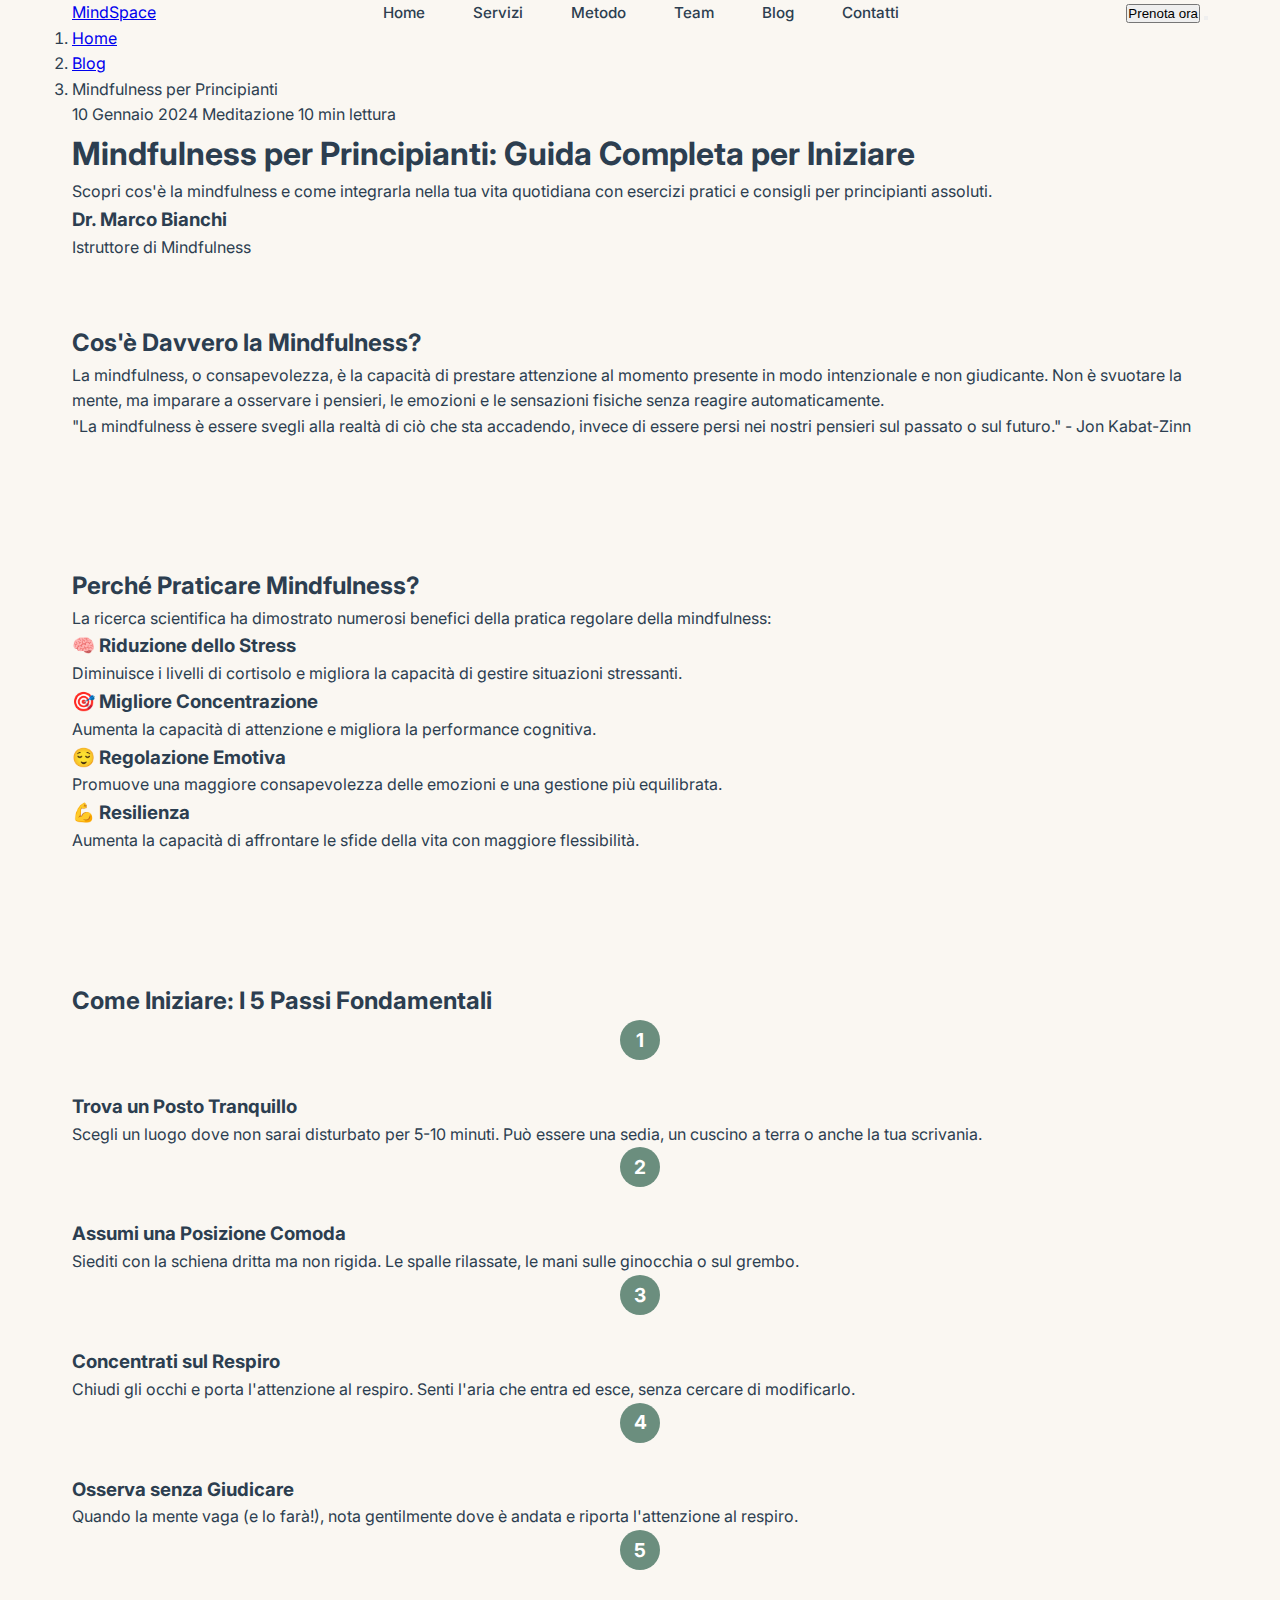
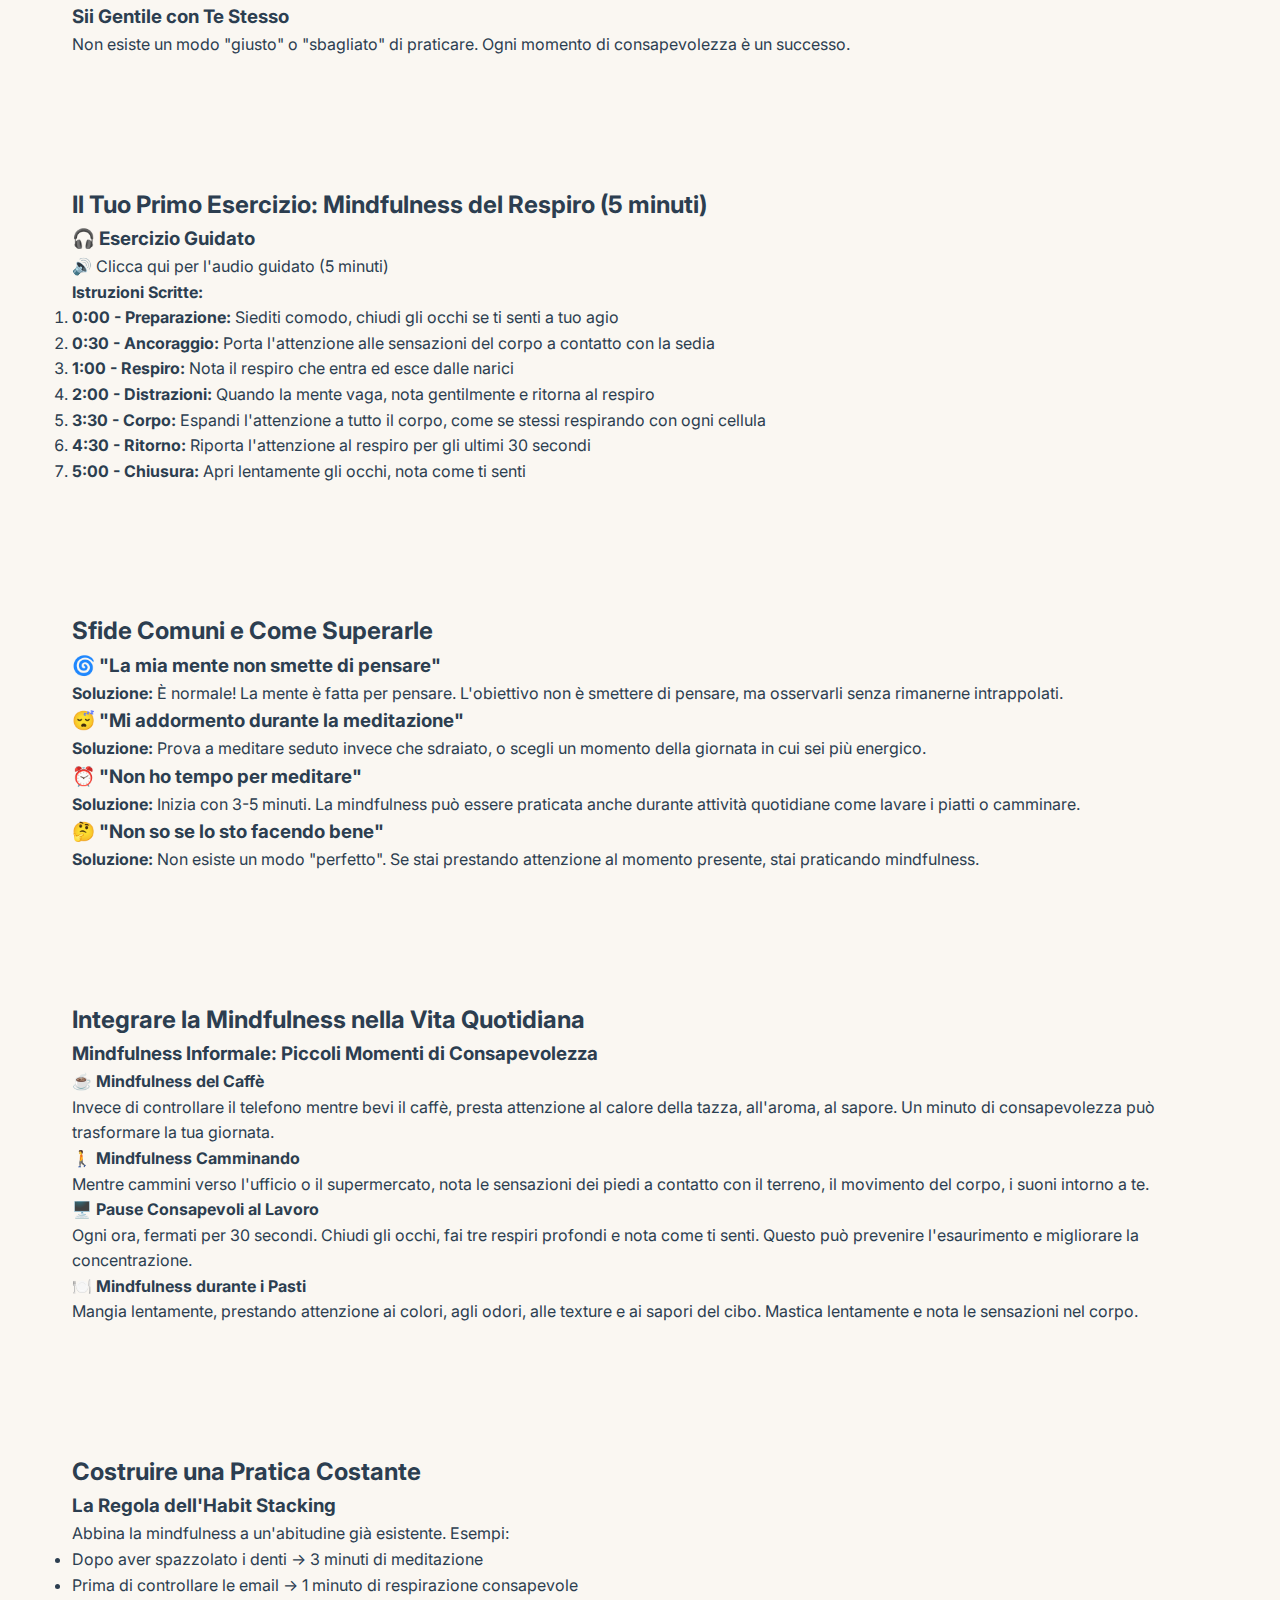
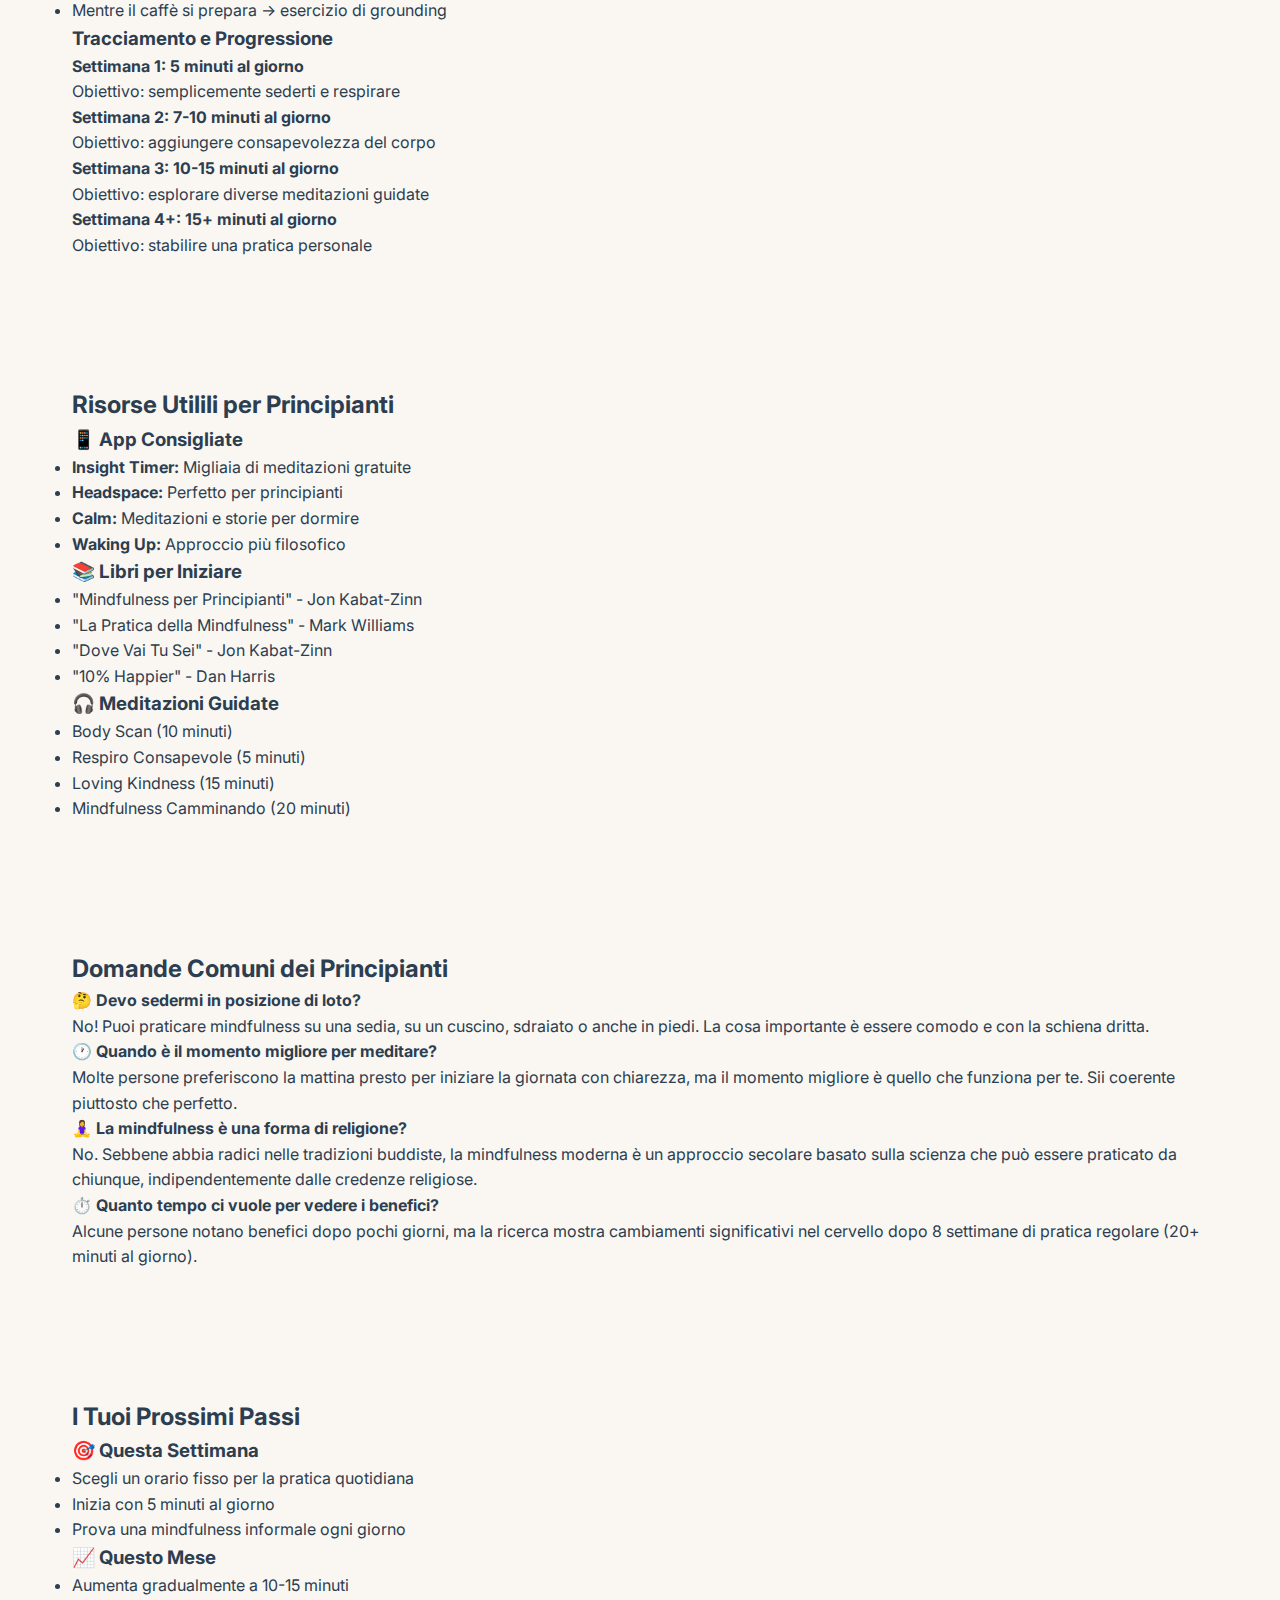
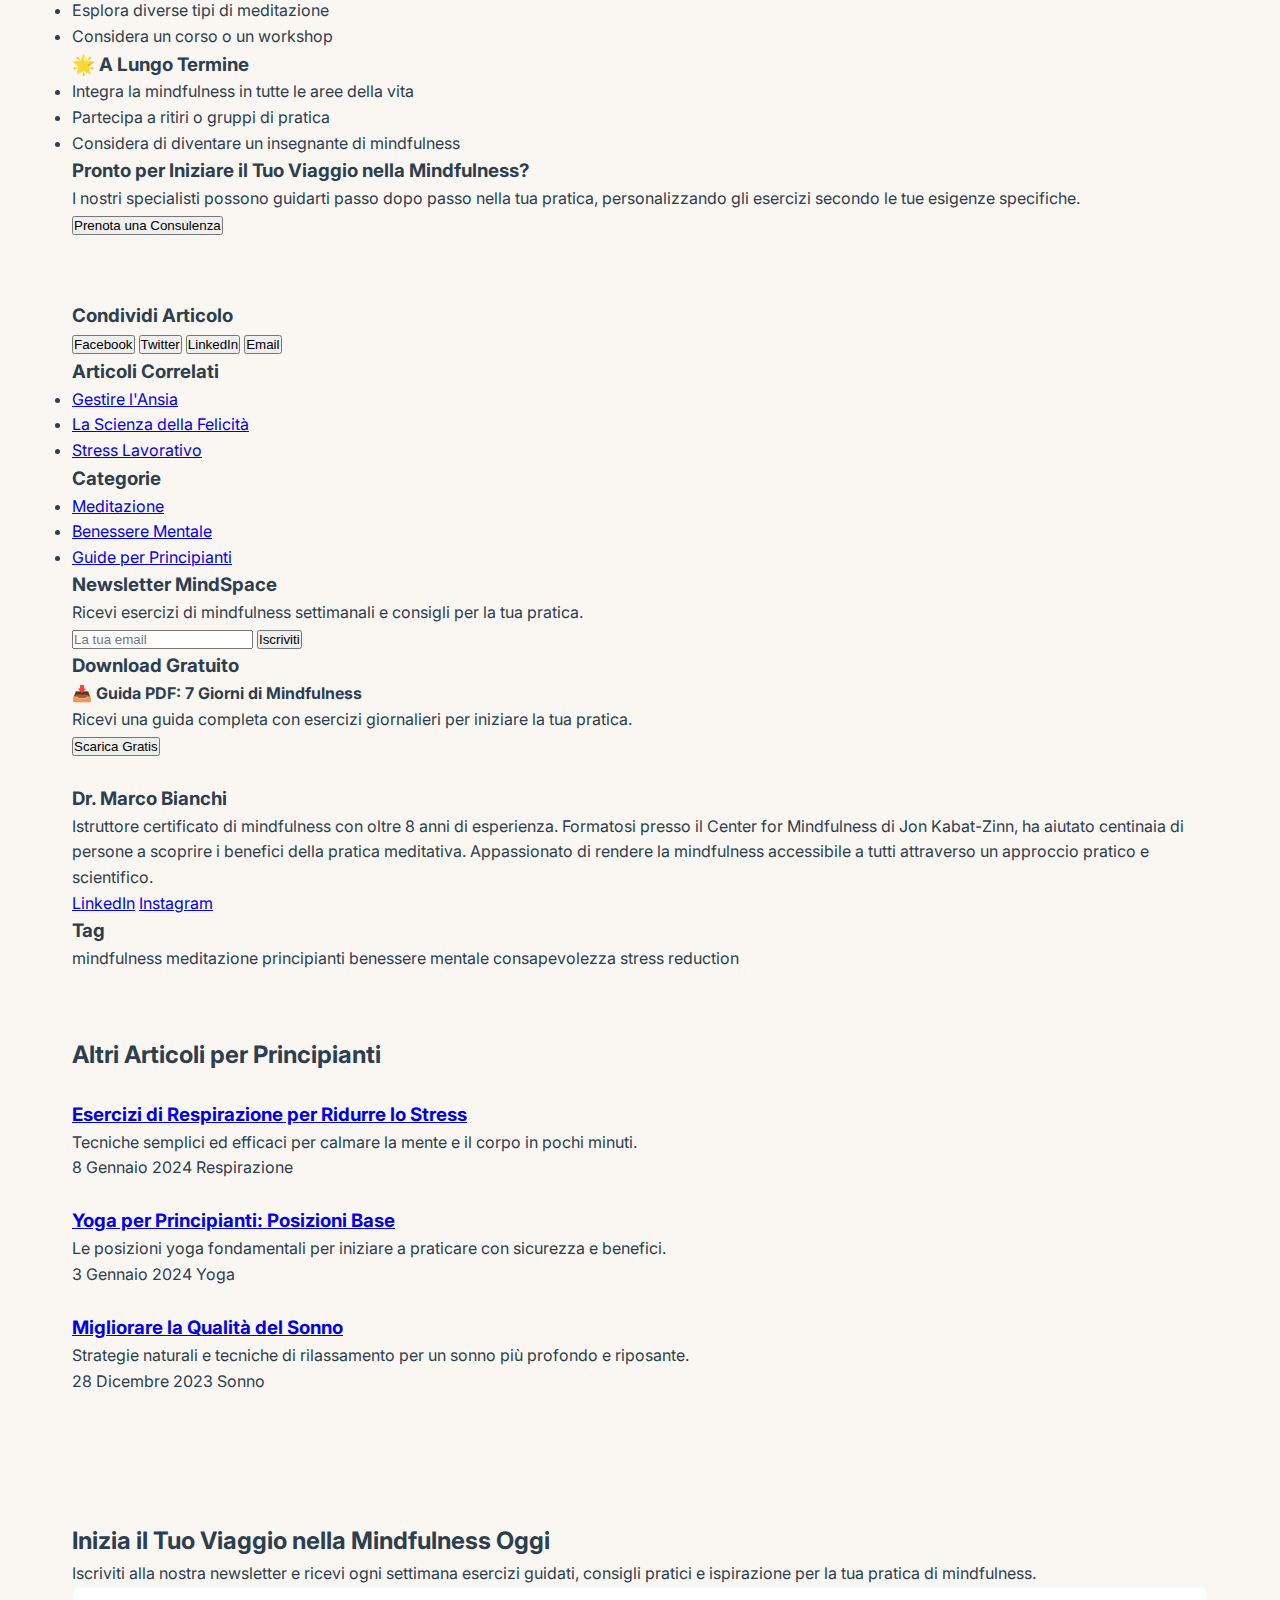
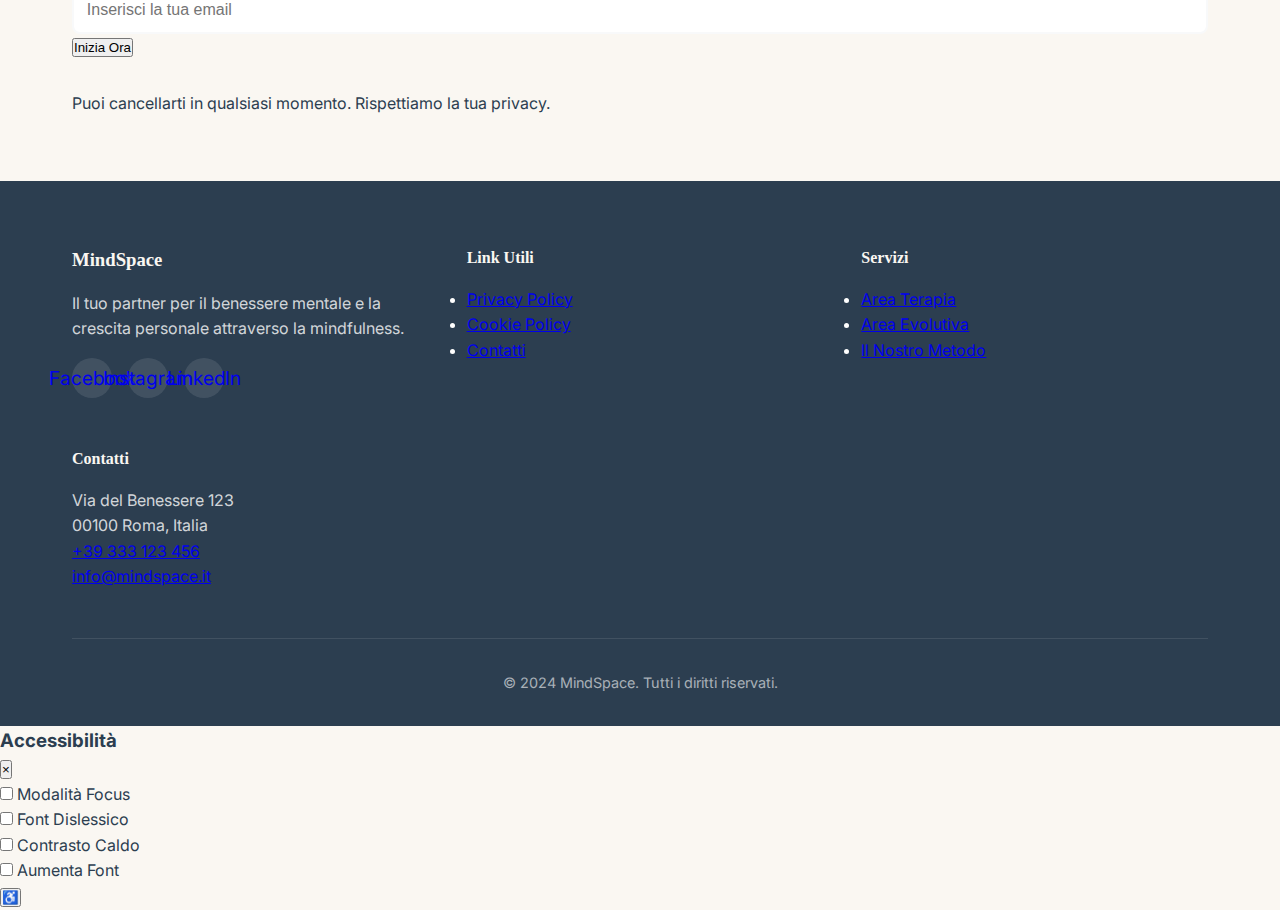
<file: articolo/mindfulness-principianti.html>
<!DOCTYPE html>
<html lang="it">
<head>
    <meta charset="UTF-8">
    <meta name="viewport" content="width=device-width, initial-scale=1.0">
    <title>Mindfulness per Principianti: Guida Completa per Iniziare | MindSpace</title>
    <meta name="description" content="Scopri cos'è la mindfulness e come praticarla nella vita quotidiana. Guida completa per principianti con esercizi pratici e consigli per iniziare.">
    <meta name="keywords" content="mindfulness, meditazione, principianti, benessere mentale, consapevolezza, stress reduction">
    <meta name="author" content="MindSpace">
    <meta name="robots" content="index, follow">
    
    <!-- Open Graph -->
    <meta property="og:title" content="Mindfulness per Principianti: Guida Completa">
    <meta property="og:description" content="Scopri cos'è la mindfulness e come praticarla nella vita quotidiana.">
    <meta property="og:type" content="article">
    <meta property="og:url" content="https://mindspace.it/articolo/mindfulness-principianti.html">
    <meta property="og:image" content="https://mindspace.it/images/mindfulness-principianti.jpg">
    <meta property="og:site_name" content="MindSpace">
    
    <!-- Twitter Card -->
    <meta name="twitter:card" content="summary_large_image">
    <meta name="twitter:title" content="Mindfulness per Principianti">
    <meta name="twitter:description" content="Guida completa per iniziare la pratica della mindfulness">
    <meta name="twitter:image" content="https://mindspace.it/images/mindfulness-principianti.jpg">
    
    <link rel="canonical" href="https://mindspace.it/articolo/mindfulness-principianti.html">
    <link rel="stylesheet" href="../css/style.css">
    <link rel="preconnect" href="https://fonts.googleapis.com">
    <link rel="preconnect" href="https://fonts.gstatic.com" crossorigin>
    <link href="https://fonts.googleapis.com/css2?family=Inter:wght@300;400;500;600;700&display=swap" rel="stylesheet">
</head>
<body>
    <!-- Header -->
    <header class="header" role="banner">
        <nav class="nav" role="navigation" aria-label="Navigazione principale">
            <div class="nav-container">
                <div class="nav-brand">
                    <a href="../index.html" class="brand-link" aria-label="MindSpace - Torna alla home">
                        <span class="brand-text">MindSpace</span>
                    </a>
                </div>
                
                <ul class="nav-menu" role="menubar">
                    <li class="nav-item" role="none">
                        <a href="../index.html" class="nav-link" role="menuitem">Home</a>
                    </li>
                    <li class="nav-item" role="none">
                        <a href="../servizi.html" class="nav-link" role="menuitem">Servizi</a>
                    </li>
                    <li class="nav-item" role="none">
                        <a href="../metodo.html" class="nav-link" role="menuitem">Metodo</a>
                    </li>
                    <li class="nav-item" role="none">
                        <a href="../team.html" class="nav-link" role="menuitem">Team</a>
                    </li>
                    <li class="nav-item" role="none">
                        <a href="../blog.html" class="nav-link" role="menuitem">Blog</a>
                    </li>
                    <li class="nav-item" role="none">
                        <a href="../contatti.html" class="nav-link" role="menuitem">Contatti</a>
                    </li>
                </ul>
                
                <div class="nav-actions">
                    <button class="btn btn-secondary" onclick="openBooking()" aria-label="Prenota una consulenza">
                        Prenota ora
                    </button>
                    <button class="mobile-menu-toggle" aria-label="Apri menu mobile" aria-expanded="false">
                        <span></span>
                        <span></span>
                        <span></span>
                    </button>
                </div>
            </div>
        </nav>
    </header>

    <!-- Main Content -->
    <main class="main" role="main">
        <!-- Breadcrumb -->
        <nav class="breadcrumb" aria-label="Breadcrumb">
            <div class="container">
                <ol class="breadcrumb-list">
                    <li><a href="../index.html">Home</a></li>
                    <li><a href="../blog.html">Blog</a></li>
                    <li aria-current="page">Mindfulness per Principianti</li>
                </ol>
            </div>
        </nav>

        <!-- Article Header -->
        <article class="article">
            <header class="article-header">
                <div class="container">
                    <div class="article-meta">
                        <time datetime="2024-01-10" class="article-date">10 Gennaio 2024</time>
                        <span class="article-category">Meditazione</span>
                        <span class="article-read-time">10 min lettura</span>
                    </div>
                    <h1 class="article-title">Mindfulness per Principianti: Guida Completa per Iniziare</h1>
                    <p class="article-subtitle">Scopri cos'è la mindfulness e come integrarla nella tua vita quotidiana con esercizi pratici e consigli per principianti assoluti.</p>
                    <div class="article-author">
                        <div class="author-info">
                            <h3 class="author-name">Dr. Marco Bianchi</h3>
                            <p class="author-title">Istruttore di Mindfulness</p>
                        </div>
                    </div>
                </div>
            </header>

            <!-- Article Content -->
            <div class="article-content">
                <div class="container">
                    <div class="article-body">
                        <!-- Introduction -->
                        <section class="article-section">
                            <h2>Cos'è Davvero la Mindfulness?</h2>
                            <p>La mindfulness, o consapevolezza, è la capacità di prestare attenzione al momento presente in modo intenzionale e non giudicante. Non è svuotare la mente, ma imparare a osservare i pensieri, le emozioni e le sensazioni fisiche senza reagire automaticamente.</p>
                            
                            <blockquote class="article-quote">
                                "La mindfulness è essere svegli alla realtà di ciò che sta accadendo, invece di essere persi nei nostri pensieri sul passato o sul futuro." - Jon Kabat-Zinn
                            </blockquote>
                        </section>

                        <!-- Benefits -->
                        <section class="article-section">
                            <h2>Perché Praticare Mindfulness?</h2>
                            <p>La ricerca scientifica ha dimostrato numerosi benefici della pratica regolare della mindfulness:</p>
                            
                            <div class="benefits-grid">
                                <div class="benefit-card">
                                    <h3>🧠 Riduzione dello Stress</h3>
                                    <p>Diminuisce i livelli di cortisolo e migliora la capacità di gestire situazioni stressanti.</p>
                                </div>
                                <div class="benefit-card">
                                    <h3>🎯 Migliore Concentrazione</h3>
                                    <p>Aumenta la capacità di attenzione e migliora la performance cognitiva.</p>
                                </div>
                                <div class="benefit-card">
                                    <h3>😌 Regolazione Emotiva</h3>
                                    <p>Promuove una maggiore consapevolezza delle emozioni e una gestione più equilibrata.</p>
                                </div>
                                <div class="benefit-card">
                                    <h3>💪 Resilienza</h3>
                                    <p>Aumenta la capacità di affrontare le sfide della vita con maggiore flessibilità.</p>
                                </div>
                            </div>
                        </section>

                        <!-- Getting Started -->
                        <section class="article-section">
                            <h2>Come Iniziare: I 5 Passi Fondamentali</h2>
                            
                            <div class="steps-container">
                                <div class="step-card">
                                    <div class="step-number">1</div>
                                    <h3>Trova un Posto Tranquillo</h3>
                                    <p>Scegli un luogo dove non sarai disturbato per 5-10 minuti. Può essere una sedia, un cuscino a terra o anche la tua scrivania.</p>
                                </div>
                                
                                <div class="step-card">
                                    <div class="step-number">2</div>
                                    <h3>Assumi una Posizione Comoda</h3>
                                    <p>Siediti con la schiena dritta ma non rigida. Le spalle rilassate, le mani sulle ginocchia o sul grembo.</p>
                                </div>
                                
                                <div class="step-card">
                                    <div class="step-number">3</div>
                                    <h3>Concentrati sul Respiro</h3>
                                    <p>Chiudi gli occhi e porta l'attenzione al respiro. Senti l'aria che entra ed esce, senza cercare di modificarlo.</p>
                                </div>
                                
                                <div class="step-card">
                                    <div class="step-number">4</div>
                                    <h3>Osserva senza Giudicare</h3>
                                    <p>Quando la mente vaga (e lo farà!), nota gentilmente dove è andata e riporta l'attenzione al respiro.</p>
                                </div>
                                
                                <div class="step-card">
                                    <div class="step-number">5</div>
                                    <h3>Sii Gentile con Te Stesso</h3>
                                    <p>Non esiste un modo "giusto" o "sbagliato" di praticare. Ogni momento di consapevolezza è un successo.</p>
                                </div>
                            </div>
                        </section>

                        <!-- First Exercise -->
                        <section class="article-section">
                            <h2>Il Tuo Primo Esercizio: Mindfulness del Respiro (5 minuti)</h2>
                            
                            <div class="exercise-box">
                                <h3>🎧 Esercizio Guidato</h3>
                                <div class="audio-placeholder">
                                    <p>🔊 Clicca qui per l'audio guidato (5 minuti)</p>
                                </div>
                                
                                <h4>Istruzioni Scritte:</h4>
                                <ol>
                                    <li><strong>0:00 - Preparazione:</strong> Siediti comodo, chiudi gli occhi se ti senti a tuo agio</li>
                                    <li><strong>0:30 - Ancoraggio:</strong> Porta l'attenzione alle sensazioni del corpo a contatto con la sedia</li>
                                    <li><strong>1:00 - Respiro:</strong> Nota il respiro che entra ed esce dalle narici</li>
                                    <li><strong>2:00 - Distrazioni:</strong> Quando la mente vaga, nota gentilmente e ritorna al respiro</li>
                                    <li><strong>3:30 - Corpo:</strong> Espandi l'attenzione a tutto il corpo, come se stessi respirando con ogni cellula</li>
                                    <li><strong>4:30 - Ritorno:</strong> Riporta l'attenzione al respiro per gli ultimi 30 secondi</li>
                                    <li><strong>5:00 - Chiusura:</strong> Apri lentamente gli occhi, nota come ti senti</li>
                                </ol>
                            </div>
                        </section>

                        <!-- Common Challenges -->
                        <section class="article-section">
                            <h2>Sfide Comuni e Come Superarle</h2>
                            
                            <div class="challenges-grid">
                                <div class="challenge-card">
                                    <h3>🌀 "La mia mente non smette di pensare"</h3>
                                    <p><strong>Soluzione:</strong> È normale! La mente è fatta per pensare. L'obiettivo non è smettere di pensare, ma osservarli senza rimanerne intrappolati.</p>
                                </div>
                                
                                <div class="challenge-card">
                                    <h3>😴 "Mi addormento durante la meditazione"</h3>
                                    <p><strong>Soluzione:</strong> Prova a meditare seduto invece che sdraiato, o scegli un momento della giornata in cui sei più energico.</p>
                                </div>
                                
                                <div class="challenge-card">
                                    <h3>⏰ "Non ho tempo per meditare"</h3>
                                    <p><strong>Soluzione:</strong> Inizia con 3-5 minuti. La mindfulness può essere praticata anche durante attività quotidiane come lavare i piatti o camminare.</p>
                                </div>
                                
                                <div class="challenge-card">
                                    <h3>🤔 "Non so se lo sto facendo bene"</h3>
                                    <p><strong>Soluzione:</strong> Non esiste un modo "perfetto". Se stai prestando attenzione al momento presente, stai praticando mindfulness.</p>
                                </div>
                            </div>
                        </section>

                        <!-- Daily Practices -->
                        <section class="article-section">
                            <h2>Integrare la Mindfulness nella Vita Quotidiana</h2>
                            
                            <h3>Mindfulness Informale: Piccoli Momenti di Consapevolezza</h3>
                            
                            <div class="daily-practices">
                                <div class="practice-item">
                                    <h4>☕ Mindfulness del Caffè</h4>
                                    <p>Invece di controllare il telefono mentre bevi il caffè, presta attenzione al calore della tazza, all'aroma, al sapore. Un minuto di consapevolezza può trasformare la tua giornata.</p>
                                </div>
                                
                                <div class="practice-item">
                                    <h4>🚶 Mindfulness Camminando</h4>
                                    <p>Mentre cammini verso l'ufficio o il supermercato, nota le sensazioni dei piedi a contatto con il terreno, il movimento del corpo, i suoni intorno a te.</p>
                                </div>
                                
                                <div class="practice-item">
                                    <h4>🖥️ Pause Consapevoli al Lavoro</h4>
                                    <p>Ogni ora, fermati per 30 secondi. Chiudi gli occhi, fai tre respiri profondi e nota come ti senti. Questo può prevenire l'esaurimento e migliorare la concentrazione.</p>
                                </div>
                                
                                <div class="practice-item">
                                    <h4>🍽️ Mindfulness durante i Pasti</h4>
                                    <p>Mangia lentamente, prestando attenzione ai colori, agli odori, alle texture e ai sapori del cibo. Mastica lentamente e nota le sensazioni nel corpo.</p>
                                </div>
                            </div>
                        </section>

                        <!-- Building Consistency -->
                        <section class="article-section">
                            <h2>Costruire una Pratica Costante</h2>
                            
                            <h3>La Regola dell'Habit Stacking</h3>
                            <p>Abbina la mindfulness a un'abitudine già esistente. Esempi:</p>
                            <ul>
                                <li>Dopo aver spazzolato i denti → 3 minuti di meditazione</li>
                                <li>Prima di controllare le email → 1 minuto di respirazione consapevole</li>
                                <li>Mentre il caffè si prepara → esercizio di grounding</li>
                            </ul>
                            
                            <h3>Tracciamento e Progressione</h3>
                            <div class="progress-tracker">
                                <h4>Settimana 1: 5 minuti al giorno</h4>
                                <p>Obiettivo: semplicemente sederti e respirare</p>
                                
                                <h4>Settimana 2: 7-10 minuti al giorno</h4>
                                <p>Obiettivo: aggiungere consapevolezza del corpo</p>
                                
                                <h4>Settimana 3: 10-15 minuti al giorno</h4>
                                <p>Obiettivo: esplorare diverse meditazioni guidate</p>
                                
                                <h4>Settimana 4+: 15+ minuti al giorno</h4>
                                <p>Obiettivo: stabilire una pratica personale</p>
                            </div>
                        </section>

                        <!-- Resources -->
                        <section class="article-section">
                            <h2>Risorse Utilili per Principianti</h2>
                            
                            <div class="resources-grid">
                                <div class="resource-card">
                                    <h3>📱 App Consigliate</h3>
                                    <ul>
                                        <li><strong>Insight Timer:</strong> Migliaia di meditazioni gratuite</li>
                                        <li><strong>Headspace:</strong> Perfetto per principianti</li>
                                        <li><strong>Calm:</strong> Meditazioni e storie per dormire</li>
                                        <li><strong>Waking Up:</strong> Approccio più filosofico</li>
                                    </ul>
                                </div>
                                
                                <div class="resource-card">
                                    <h3>📚 Libri per Iniziare</h3>
                                    <ul>
                                        <li>"Mindfulness per Principianti" - Jon Kabat-Zinn</li>
                                        <li>"La Pratica della Mindfulness" - Mark Williams</li>
                                        <li>"Dove Vai Tu Sei" - Jon Kabat-Zinn</li>
                                        <li>"10% Happier" - Dan Harris</li>
                                    </ul>
                                </div>
                                
                                <div class="resource-card">
                                    <h3>🎧 Meditazioni Guidate</h3>
                                    <ul>
                                        <li>Body Scan (10 minuti)</li>
                                        <li>Respiro Consapevole (5 minuti)</li>
                                        <li>Loving Kindness (15 minuti)</li>
                                        <li>Mindfulness Camminando (20 minuti)</li>
                                    </ul>
                                </div>
                            </div>
                        </section>

                        <!-- FAQ -->
                        <section class="article-section">
                            <h2>Domande Comuni dei Principianti</h2>
                            
                            <div class="faq-section">
                                <div class="faq-item">
                                    <h4>🤔 Devo sedermi in posizione di loto?</h4>
                                    <p>No! Puoi praticare mindfulness su una sedia, su un cuscino, sdraiato o anche in piedi. La cosa importante è essere comodo e con la schiena dritta.</p>
                                </div>
                                
                                <div class="faq-item">
                                    <h4>🕐 Quando è il momento migliore per meditare?</h4>
                                    <p>Molte persone preferiscono la mattina presto per iniziare la giornata con chiarezza, ma il momento migliore è quello che funziona per te. Sii coerente piuttosto che perfetto.</p>
                                </div>
                                
                                <div class="faq-item">
                                    <h4>🧘‍♀️ La mindfulness è una forma di religione?</h4>
                                    <p>No. Sebbene abbia radici nelle tradizioni buddiste, la mindfulness moderna è un approccio secolare basato sulla scienza che può essere praticato da chiunque, indipendentemente dalle credenze religiose.</p>
                                </div>
                                
                                <div class="faq-item">
                                    <h4>⏱️ Quanto tempo ci vuole per vedere i benefici?</h4>
                                    <p>Alcune persone notano benefici dopo pochi giorni, ma la ricerca mostra cambiamenti significativi nel cervello dopo 8 settimane di pratica regolare (20+ minuti al giorno).</p>
                                </div>
                            </div>
                        </section>

                        <!-- Next Steps -->
                        <section class="article-section">
                            <h2>I Tuoi Prossimi Passi</h2>
                            
                            <div class="next-steps">
                                <div class="step-action">
                                    <h3>🎯 Questa Settimana</h3>
                                    <ul>
                                        <li>Scegli un orario fisso per la pratica quotidiana</li>
                                        <li>Inizia con 5 minuti al giorno</li>
                                        <li>Prova una mindfulness informale ogni giorno</li>
                                    </ul>
                                </div>
                                
                                <div class="step-action">
                                    <h3>📈 Questo Mese</h3>
                                    <ul>
                                        <li>Aumenta gradualmente a 10-15 minuti</li>
                                        <li>Esplora diverse tipi di meditazione</li>
                                        <li>Considera un corso o un workshop</li>
                                    </ul>
                                </div>
                                
                                <div class="step-action">
                                    <h3>🌟 A Lungo Termine</h3>
                                    <ul>
                                        <li>Integra la mindfulness in tutte le aree della vita</li>
                                        <li>Partecipa a ritiri o gruppi di pratica</li>
                                        <li>Considera di diventare un insegnante di mindfulness</li>
                                    </ul>
                                </div>
                            </div>
                            
                            <div class="cta-box">
                                <h3>Pronto per Iniziare il Tuo Viaggio nella Mindfulness?</h3>
                                <p>I nostri specialisti possono guidarti passo dopo passo nella tua pratica, personalizzando gli esercizi secondo le tue esigenze specifiche.</p>
                                <button class="btn btn-primary" onclick="openBooking()">Prenota una Consulenza</button>
                            </div>
                        </section>
                    </div>

                    <!-- Sidebar -->
                    <aside class="article-sidebar">
                        <div class="sidebar-section">
                            <h3>Condividi Articolo</h3>
                            <div class="share-buttons">
                                <button class="share-btn" aria-label="Condividi su Facebook">Facebook</button>
                                <button class="share-btn" aria-label="Condividi su Twitter">Twitter</button>
                                <button class="share-btn" aria-label="Condividi su LinkedIn">LinkedIn</button>
                                <button class="share-btn" aria-label="Condividi via Email">Email</button>
                            </div>
                        </div>

                        <div class="sidebar-section">
                            <h3>Articoli Correlati</h3>
                            <ul class="related-articles">
                                <li><a href="gestire-ansia.html">Gestire l'Ansia</a></li>
                                <li><a href="scienza-felicita.html">La Scienza della Felicità</a></li>
                                <li><a href="#">Stress Lavorativo</a></li>
                            </ul>
                        </div>

                        <div class="sidebar-section">
                            <h3>Categorie</h3>
                            <ul class="categories">
                                <li><a href="../blog.html?category=meditazione">Meditazione</a></li>
                                <li><a href="../blog.html?category=benessere">Benessere Mentale</a></li>
                                <li><a href="../blog.html?category=principianti">Guide per Principianti</a></li>
                            </ul>
                        </div>

                        <div class="sidebar-section newsletter-box">
                            <h3>Newsletter MindSpace</h3>
                            <p>Ricevi esercizi di mindfulness settimanali e consigli per la tua pratica.</p>
                            <form class="newsletter-form">
                                <input type="email" placeholder="La tua email" required>
                                <button type="submit" class="btn btn-primary">Iscriviti</button>
                            </form>
                        </div>

                        <div class="sidebar-section">
                            <h3>Download Gratuito</h3>
                            <div class="download-box">
                                <h4>📥 Guida PDF: 7 Giorni di Mindfulness</h4>
                                <p>Ricevi una guida completa con esercizi giornalieri per iniziare la tua pratica.</p>
                                <button class="btn btn-secondary">Scarica Gratis</button>
                            </div>
                        </div>
                    </aside>
                </div>
            </div>

            <!-- Article Footer -->
            <footer class="article-footer">
                <div class="container">
                    <div class="author-bio">
                        <div class="author-avatar">
                            <img src="../images/authors/marco-bianchi.jpg" alt="Dr. Marco Bianchi" loading="lazy">
                        </div>
                        <div class="author-details">
                            <h3>Dr. Marco Bianchi</h3>
                            <p class="author-bio-text">Istruttore certificato di mindfulness con oltre 8 anni di esperienza. Formatosi presso il Center for Mindfulness di Jon Kabat-Zinn, ha aiutato centinaia di persone a scoprire i benefici della pratica meditativa. Appassionato di rendere la mindfulness accessibile a tutti attraverso un approccio pratico e scientifico.</p>
                            <div class="author-links">
                                <a href="#" aria-label="Profilo LinkedIn">LinkedIn</a>
                                <a href="#" aria-label="Profilo Instagram">Instagram</a>
                            </div>
                        </div>
                    </div>
                    
                    <div class="article-tags">
                        <h3>Tag</h3>
                        <div class="tags">
                            <span class="tag">mindfulness</span>
                            <span class="tag">meditazione</span>
                            <span class="tag">principianti</span>
                            <span class="tag">benessere mentale</span>
                            <span class="tag">consapevolezza</span>
                            <span class="tag">stress reduction</span>
                        </div>
                    </div>
                </div>
            </footer>
        </article>

        <!-- Related Articles -->
        <section class="related-articles-section">
            <div class="container">
                <h2>Altri Articoli per Principianti</h2>
                <div class="articles-grid">
                    <article class="article-card">
                        <div class="article-image">
                            <img src="../images/articles/respirazione.jpg" alt="Esercizi di respirazione" loading="lazy">
                        </div>
                        <div class="article-content">
                            <h3><a href="#">Esercizi di Respirazione per Ridurre lo Stress</a></h3>
                            <p>Tecniche semplici ed efficaci per calmare la mente e il corpo in pochi minuti.</p>
                            <div class="article-meta">
                                <span class="article-date">8 Gennaio 2024</span>
                                <span class="article-category">Respirazione</span>
                            </div>
                        </div>
                    </article>

                    <article class="article-card">
                        <div class="article-image">
                            <img src="../images/articles/yoga.jpg" alt="Yoga per principianti" loading="lazy">
                        </div>
                        <div class="article-content">
                            <h3><a href="#">Yoga per Principianti: Posizioni Base</a></h3>
                            <p>Le posizioni yoga fondamentali per iniziare a praticare con sicurezza e benefici.</p>
                            <div class="article-meta">
                                <span class="article-date">3 Gennaio 2024</span>
                                <span class="article-category">Yoga</span>
                            </div>
                        </div>
                    </article>

                    <article class="article-card">
                        <div class="article-image">
                            <img src="../images/articles/sonno.jpg" alt="Qualità del sonno" loading="lazy">
                        </div>
                        <div class="article-content">
                            <h3><a href="#">Migliorare la Qualità del Sonno</a></h3>
                            <p>Strategie naturali e tecniche di rilassamento per un sonno più profondo e riposante.</p>
                            <div class="article-meta">
                                <span class="article-date">28 Dicembre 2023</span>
                                <span class="article-category">Sonno</span>
                            </div>
                        </div>
                    </article>
                </div>
            </div>
        </section>

        <!-- Newsletter CTA -->
        <section class="newsletter-cta">
            <div class="container">
                <div class="newsletter-content">
                    <h2>Inizia il Tuo Viaggio nella Mindfulness Oggi</h2>
                    <p>Iscriviti alla nostra newsletter e ricevi ogni settimana esercizi guidati, consigli pratici e ispirazione per la tua pratica di mindfulness.</p>
                    <form class="newsletter-form-large">
                        <div class="form-group">
                            <input type="email" placeholder="Inserisci la tua email" required>
                            <button type="submit" class="btn btn-primary">Inizia Ora</button>
                        </div>
                        <p class="form-privacy">Puoi cancellarti in qualsiasi momento. Rispettiamo la tua privacy.</p>
                    </form>
                </div>
            </div>
        </section>
    </main>

    <!-- Footer -->
    <footer class="footer" role="contentinfo">
        <div class="container">
            <div class="footer-content">
                <div class="footer-section">
                    <h3>MindSpace</h3>
                    <p>Il tuo partner per il benessere mentale e la crescita personale attraverso la mindfulness.</p>
                    <div class="social-links">
                        <a href="#" aria-label="Facebook">Facebook</a>
                        <a href="#" aria-label="Instagram">Instagram</a>
                        <a href="#" aria-label="LinkedIn">LinkedIn</a>
                    </div>
                </div>
                
                <div class="footer-section">
                    <h4>Link Utili</h4>
                    <ul>
                        <li><a href="../privacy.html">Privacy Policy</a></li>
                        <li><a href="../cookies.html">Cookie Policy</a></li>
                        <li><a href="../contatti.html">Contatti</a></li>
                    </ul>
                </div>
                
                <div class="footer-section">
                    <h4>Servizi</h4>
                    <ul>
                        <li><a href="../servizi.html">Area Terapia</a></li>
                        <li><a href="../servizi.html">Area Evolutiva</a></li>
                        <li><a href="../metodo.html">Il Nostro Metodo</a></li>
                    </ul>
                </div>
                
                <div class="footer-section">
                    <h4>Contatti</h4>
                    <address>
                        Via del Benessere 123<br>
                        00100 Roma, Italia<br>
                        <a href="tel:+393333123456">+39 333 123 456</a><br>
                        <a href="mailto:info@mindspace.it">info@mindspace.it</a>
                    </address>
                </div>
            </div>
            
            <div class="footer-bottom">
                <p>&copy; 2024 MindSpace. Tutti i diritti riservati.</p>
            </div>
        </div>
    </footer>

    <!-- Accessibility Panel -->
    <div class="accessibility-panel" id="accessibilityPanel" role="dialog" aria-labelledby="accessibilityTitle">
        <div class="panel-header">
            <h3 id="accessibilityTitle">Accessibilità</h3>
            <button class="panel-close" aria-label="Chiudi pannello accessibilità">×</button>
        </div>
        <div class="panel-content">
            <div class="accessibility-option">
                <label for="focusMode">
                    <input type="checkbox" id="focusMode">
                    <span>Modalità Focus</span>
                </label>
            </div>
            <div class="accessibility-option">
                <label for="dyslexicFont">
                    <input type="checkbox" id="dyslexicFont">
                    <span>Font Dislessico</span>
                </label>
            </div>
            <div class="accessibility-option">
                <label for="warmContrast">
                    <input type="checkbox" id="warmContrast">
                    <span>Contrasto Caldo</span>
                </label>
            </div>
            <div class="accessibility-option">
                <label for="fontSize">
                    <input type="checkbox" id="fontSize">
                    <span>Aumenta Font</span>
                </label>
            </div>
        </div>
    </div>

    <!-- Accessibility Toggle -->
    <button class="accessibility-toggle" id="accessibilityToggle" aria-label="Apri pannello accessibilità">
        <span class="accessibility-icon">♿</span>
    </button>

    <!-- Booking Modal -->
    <div class="modal" id="bookingModal" role="dialog" aria-labelledby="bookingTitle">
        <div class="modal-overlay"></div>
        <div class="modal-content">
            <div class="modal-header">
                <h2 id="bookingTitle">Prenota una Consulenza</h2>
                <button class="modal-close" aria-label="Chiudi finestra">×</button>
            </div>
            <div class="modal-body">
                <form class="booking-form">
                    <div class="form-group">
                        <label for="bookingName">Nome e Cognome</label>
                        <input type="text" id="bookingName" required>
                    </div>
                    <div class="form-group">
                        <label for="bookingEmail">Email</label>
                        <input type="email" id="bookingEmail" required>
                    </div>
                    <div class="form-group">
                        <label for="bookingPhone">Telefono</label>
                        <input type="tel" id="bookingPhone" required>
                    </div>
                    <div class="form-group">
                        <label for="bookingService">Servizio</label>
                        <select id="bookingService" required>
                            <option value="">Seleziona un servizio</option>
                            <option value="terapia">Terapia Individuale</option>
                            <option value="coppia">Terapia di Coppia</option>
                            <option value="famiglia">Terapia Familiare</option>
                            <option value="evolutiva">Consulenza Evolutiva</option>
                        </select>
                    </div>
                    <div class="form-group">
                        <label for="bookingDate">Data Preferita</label>
                        <input type="date" id="bookingDate" required>
                    </div>
                    <div class="form-group">
                        <label for="bookingMessage">Messaggio (opzionale)</label>
                        <textarea id="bookingMessage" rows="4"></textarea>
                    </div>
                    <button type="submit" class="btn btn-primary">Invia Prenotazione</button>
                </form>
            </div>
        </div>
    </div>

    <!-- Quiz Modal -->
    <div class="modal" id="quizModal" role="dialog" aria-labelledby="quizTitle">
        <div class="modal-overlay"></div>
        <div class="modal-content">
            <div class="modal-header">
                <h2 id="quizTitle">Quiz del Benessere</h2>
                <button class="modal-close" aria-label="Chiudi finestra">×</button>
            </div>
            <div class="modal-body">
                <div class="quiz-intro">
                    <p>Scopri il tuo stato di benessere attuale e ricevi consigli personalizzati.</p>
                    <button class="btn btn-primary" onclick="startQuiz()">Inizia il Quiz</button>
                </div>
                <div class="quiz-questions" style="display: none;">
                    <!-- Quiz questions will be loaded dynamically -->
                </div>
                <div class="quiz-results" style="display: none;">
                    <!-- Quiz results will be displayed here -->
                </div>
            </div>
        </div>
    </div>

    <!-- Scripts -->
    <script src="../js/script.js"></script>
    <script src="../js/accessibility.js"></script>
    <script src="../js/booking.js"></script>
    <script src="../js/quiz.js"></script>
</body>
</html>
</file>
<file: css/style.css>
/* =================================================================
   MINDSPACE - Stylesheet Monarchie-Inspired
   Design: Pulito, spazi bianchi, accessibilità avanzata
   Palette: Bianco avorio, verde salvia, blu polvere, terracotta
   ================================================================= */

/* CSS Variables per tema personalizzabile */
:root {
  /* Colori principali - palette organica */
  --color-primary: #6B8E7E; /* Verde salvia */
  --color-secondary: #8B7D7B; /* Blu polvere/terracolla */
  --color-accent: #D2691E; /* Terracotta */
  --color-cream: #FAF7F2; /* Bianco avorio */
  --color-white: #FFFFFF;
  --color-dark: #2C3E50;
  --color-gray: #6C757D;
  --color-light-gray: #F8F9FA;
  
  /* Tipografia */
  --font-serif: 'Lora', serif;
  --font-sans: 'Inter', sans-serif;
  
  /* Spaziature */
  --spacing-xs: 0.5rem;
  --spacing-sm: 1rem;
  --spacing-md: 2rem;
  --spacing-lg: 3rem;
  --spacing-xl: 4rem;
  
  /* Ombre */
  --shadow-soft: 0 4px 20px rgba(0, 0, 0, 0.08);
  --shadow-medium: 0 8px 30px rgba(0, 0, 0, 0.12);
  --shadow-strong: 0 15px 40px rgba(0, 0, 0, 0.15);
  
  /* Bordi */
  --border-radius-sm: 8px;
  --border-radius-md: 12px;
  --border-radius-lg: 20px;
  
  /* Transizioni */
  --transition-fast: 0.2s ease;
  --transition-medium: 0.3s ease;
  --transition-slow: 0.5s ease;
}

/* Reset e base */
* {
  margin: 0;
  padding: 0;
  box-sizing: border-box;
}

html {
  scroll-behavior: smooth;
  font-size: 16px;
}

body {
  font-family: var(--font-sans);
  line-height: 1.6;
  color: var(--color-dark);
  background-color: var(--color-cream);
  overflow-x: hidden;
}

/* Skip link per accessibilità */
.skip-link {
  position: absolute;
  top: -40px;
  left: 0;
  background: var(--color-primary);
  color: white;
  padding: 8px;
  text-decoration: none;
  z-index: 10000;
  border-radius: var(--border-radius-sm);
}

.skip-link:focus {
  top: 10px;
  left: 10px;
}

/* Container */
.container {
  max-width: 1200px;
  margin: 0 auto;
  padding: 0 var(--spacing-md);
}

/* =================================================================
   HEADER - Sticky Transparent che diventa solido
   ================================================================= */
.header-transparent {
  position: fixed;
  top: 0;
  left: 0;
  width: 100%;
  background: transparent;
  backdrop-filter: blur(0px);
  transition: all var(--transition-medium);
  z-index: 1000;
  padding: var(--spacing-md) 0;
}

.header-transparent.scrolled {
  background: rgba(250, 247, 242, 0.95);
  backdrop-filter: blur(20px);
  box-shadow: var(--shadow-soft);
  padding: var(--spacing-sm) 0;
}

.nav-container {
  max-width: 1200px;
  margin: 0 auto;
  padding: 0 var(--spacing-md);
  display: flex;
  justify-content: space-between;
  align-items: center;
}

.nav-brand {
  display: flex;
  flex-direction: column;
}

.brand-title {
  font-family: var(--font-serif);
  font-size: 1.8rem;
  font-weight: 600;
  color: var(--color-primary);
  margin: 0;
}

.brand-tagline {
  font-size: 0.8rem;
  color: var(--color-gray);
  margin-top: -2px;
}

.nav-menu {
  display: flex;
  list-style: none;
  gap: var(--spacing-lg);
  align-items: center;
}

.nav-menu a {
  text-decoration: none;
  color: var(--color-dark);
  font-weight: 500;
  font-size: 0.95rem;
  transition: color var(--transition-fast);
  position: relative;
}

.nav-menu a::after {
  content: '';
  position: absolute;
  bottom: -5px;
  left: 0;
  width: 0;
  height: 2px;
  background: var(--color-accent);
  transition: width var(--transition-fast);
}

.nav-menu a:hover::after {
  width: 100%;
}

.nav-menu a:hover {
  color: var(--color-primary);
}

.nav-toggle {
  display: none;
  flex-direction: column;
  background: none;
  border: none;
  cursor: pointer;
  padding: 5px;
}

.hamburger-line {
  width: 25px;
  height: 2px;
  background: var(--color-dark);
  margin: 3px 0;
  transition: var(--transition-fast);
}

/* =================================================================
   HERO SECTION - Animazione concettuale
   ================================================================= */
.hero-section {
  min-height: 100vh;
  position: relative;
  display: flex;
  align-items: center;
  justify-content: center;
  overflow: hidden;
}

.hero-background {
  position: absolute;
  top: 0;
  left: 0;
  width: 100%;
  height: 100%;
  z-index: -2;
}

.hero-animation {
  position: absolute;
  top: 0;
  left: 0;
  width: 100%;
  height: 100%;
  background: linear-gradient(135deg, var(--color-primary) 0%, var(--color-secondary) 100%);
  opacity: 0.1;
}

.hero-animation::before {
  content: '';
  position: absolute;
  top: -50%;
  left: -50%;
  width: 200%;
  height: 200%;
  background: radial-gradient(circle, rgba(255,255,255,0.1) 1px, transparent 1px);
  background-size: 50px 50px;
  animation: float 20s ease-in-out infinite;
}

@keyframes float {
  0%, 100% { transform: translate(0, 0) rotate(0deg); }
  33% { transform: translate(30px, -30px) rotate(120deg); }
  66% { transform: translate(-20px, 20px) rotate(240deg); }
}

.hero-overlay {
  position: absolute;
  top: 0;
  left: 0;
  width: 100%;
  height: 100%;
  background: linear-gradient(180deg, rgba(250,247,242,0.8) 0%, rgba(250,247,242,0.95) 100%);
  z-index: -1;
}

.hero-content {
  text-align: center;
  max-width: 800px;
  padding: 0 var(--spacing-md);
}

.hero-title {
  font-family: var(--font-serif);
  font-size: 3.5rem;
  font-weight: 700;
  color: var(--color-dark);
  margin-bottom: var(--spacing-md);
  line-height: 1.2;
}

.hero-subtitle {
  font-size: 1.3rem;
  color: var(--color-gray);
  margin-bottom: var(--spacing-xl);
  font-weight: 400;
}

.hero-cta {
  display: flex;
  gap: var(--spacing-md);
  justify-content: center;
  flex-wrap: wrap;
}

.cta-primary {
  background: var(--color-primary);
  color: white;
  border: none;
  padding: 1rem 2.5rem;
  font-size: 1.1rem;
  font-weight: 600;
  border-radius: var(--border-radius-lg);
  cursor: pointer;
  transition: all var(--transition-medium);
  box-shadow: var(--shadow-soft);
}

.cta-primary:hover {
  background: #5A7A7A;
  transform: translateY(-2px);
  box-shadow: var(--shadow-medium);
}

.cta-secondary {
  background: transparent;
  color: var(--color-primary);
  border: 2px solid var(--color-primary);
  padding: 0.8rem 2.3rem;
  font-size: 1.1rem;
  font-weight: 600;
  border-radius: var(--border-radius-lg);
  cursor: pointer;
  transition: all var(--transition-medium);
}

.cta-secondary:hover {
  background: var(--color-primary);
  color: white;
  transform: translateY(-2px);
}

.quiz-prompt {
  margin-top: var(--spacing-xl);
  padding: var(--spacing-md);
  background: rgba(255, 255, 255, 0.8);
  border-radius: var(--border-radius-md);
  backdrop-filter: blur(10px);
}

.quiz-trigger {
  background: var(--color-accent);
  color: white;
  border: none;
  padding: 0.8rem 1.5rem;
  font-size: 1rem;
  font-weight: 600;
  border-radius: var(--border-radius-md);
  cursor: pointer;
  transition: all var(--transition-medium);
  display: flex;
  align-items: center;
  gap: var(--spacing-xs);
  margin: var(--spacing-sm) auto 0;
}

.quiz-trigger:hover {
  background: #B85F1A;
  transform: translateY(-2px);
}

.quiz-icon {
  font-size: 1.2rem;
}

/* =================================================================
   REVEAL ON SCROLL ANIMATIONS
   ================================================================= */
.reveal-element {
  opacity: 0;
  transform: translateY(30px);
  transition: all 0.8s ease;
}

.reveal-element.revealed {
  opacity: 1;
  transform: translateY(0);
}

.reveal-element.reveal-left {
  transform: translateX(-30px);
}

.reveal-element.reveal-left.revealed {
  transform: translateX(0);
}

.reveal-element.reveal-right {
  transform: translateX(30px);
}

.reveal-element.reveal-right.revealed {
  transform: translateX(0);
}

/* =================================================================
   SECTIONS STYLES
   ================================================================= */
section {
  padding: var(--spacing-xl) 0;
}

.section-header {
  text-align: center;
  margin-bottom: var(--spacing-xl);
}

.section-title {
  font-family: var(--font-serif);
  font-size: 2.5rem;
  font-weight: 600;
  color: var(--color-dark);
  margin-bottom: var(--spacing-sm);
}

.section-subtitle {
  font-size: 1.2rem;
  color: var(--color-gray);
  max-width: 600px;
  margin: 0 auto;
}

/* =================================================================
   SERVIZI SECTION - Card con angoli arrotondati
   ================================================================= */
.services-section {
  background: white;
}

.services-grid {
  display: grid;
  grid-template-columns: repeat(auto-fit, minmax(400px, 1fr));
  gap: var(--spacing-lg);
  margin-top: var(--spacing-lg);
}

.service-card {
  background: white;
  border-radius: var(--border-radius-lg);
  padding: var(--spacing-lg);
  box-shadow: var(--shadow-soft);
  transition: all var(--transition-medium);
  border: 1px solid rgba(107, 142, 126, 0.1);
  position: relative;
  overflow: hidden;
}

.service-card::before {
  content: '';
  position: absolute;
  top: 0;
  left: 0;
  width: 100%;
  height: 4px;
  background: linear-gradient(90deg, var(--color-primary), var(--color-accent));
  transform: scaleX(0);
  transform-origin: left;
  transition: transform var(--transition-medium);
}

.service-card:hover::before {
  transform: scaleX(1);
}

.service-card:hover {
  transform: translateY(-5px);
  box-shadow: var(--shadow-medium);
}

.service-icon {
  width: 60px;
  height: 60px;
  background: linear-gradient(135deg, var(--color-primary), var(--color-secondary));
  border-radius: var(--border-radius-md);
  display: flex;
  align-items: center;
  justify-content: center;
  margin-bottom: var(--spacing-md);
  font-size: 1.5rem;
}

.service-title {
  font-family: var(--font-serif);
  font-size: 1.5rem;
  font-weight: 600;
  color: var(--color-dark);
  margin-bottom: var(--spacing-sm);
}

.service-description {
  color: var(--color-gray);
  margin-bottom: var(--spacing-md);
  line-height: 1.6;
}

.service-features {
  list-style: none;
  margin-bottom: var(--spacing-md);
}

.service-features li {
  padding: var(--spacing-xs) 0;
  color: var(--color-dark);
  position: relative;
  padding-left: 20px;
}

.service-features li::before {
  content: '✓';
  position: absolute;
  left: 0;
  color: var(--color-primary);
  font-weight: bold;
}

.service-cta {
  background: transparent;
  color: var(--color-primary);
  border: 2px solid var(--color-primary);
  padding: 0.8rem 1.5rem;
  font-size: 1rem;
  font-weight: 600;
  border-radius: var(--border-radius-md);
  cursor: pointer;
  transition: all var(--transition-medium);
  width: 100%;
}

.service-cta:hover {
  background: var(--color-primary);
  color: white;
}

/* =================================================================
   METODO SECTION - Scroll orizzontale
   ================================================================= */
.method-section {
  background: var(--color-light-gray);
  overflow: hidden;
}

.method-horizontal-scroll {
  display: flex;
  gap: var(--spacing-lg);
  padding: var(--spacing-lg) 0;
  overflow-x: auto;
  scroll-snap-type: x mandatory;
  -webkit-overflow-scrolling: touch;
}

.method-horizontal-scroll::-webkit-scrollbar {
  height: 8px;
}

.method-horizontal-scroll::-webkit-scrollbar-track {
  background: var(--color-light-gray);
  border-radius: 4px;
}

.method-horizontal-scroll::-webkit-scrollbar-thumb {
  background: var(--color-primary);
  border-radius: 4px;
}

.method-step {
  min-width: 250px;
  background: white;
  padding: var(--spacing-lg);
  border-radius: var(--border-radius-md);
  box-shadow: var(--shadow-soft);
  scroll-snap-align: start;
  text-align: center;
  transition: all var(--transition-medium);
}

.method-step:hover {
  transform: translateY(-3px);
  box-shadow: var(--shadow-medium);
}

.step-number {
  width: 40px;
  height: 40px;
  background: var(--color-primary);
  color: white;
  border-radius: 50%;
  display: flex;
  align-items: center;
  justify-content: center;
  font-weight: bold;
  margin: 0 auto var(--spacing-md);
  font-size: 1.2rem;
}

.method-step h3 {
  font-family: var(--font-serif);
  color: var(--color-dark);
  margin-bottom: var(--spacing-sm);
}

.method-step p {
  color: var(--color-gray);
  font-size: 0.95rem;
}

/* =================================================================
   TEAM SECTION - Griglia profili
   ================================================================= */
.team-section {
  background: white;
}

.team-grid {
  display: grid;
  grid-template-columns: repeat(auto-fit, minmax(280px, 1fr));
  gap: var(--spacing-lg);
  margin-top: var(--spacing-lg);
}

.team-member {
  background: white;
  border-radius: var(--border-radius-lg);
  padding: var(--spacing-lg);
  box-shadow: var(--shadow-soft);
  transition: all var(--transition-medium);
  text-align: center;
}

.team-member:hover {
  transform: translateY(-5px);
  box-shadow: var(--shadow-medium);
}

.member-photo {
  width: 120px;
  height: 120px;
  margin: 0 auto var(--spacing-md);
  border-radius: 50%;
  overflow: hidden;
  background: var(--color-light-gray);
  display: flex;
  align-items: center;
  justify-content: center;
  font-size: 3rem;
}

.photo-placeholder {
  color: var(--color-gray);
}

.member-name {
  font-family: var(--font-serif);
  font-size: 1.3rem;
  font-weight: 600;
  color: var(--color-dark);
  margin-bottom: var(--spacing-xs);
}

.member-role {
  color: var(--color-primary);
  font-weight: 500;
  margin-bottom: var(--spacing-sm);
}

.member-bio {
  color: var(--color-gray);
  font-size: 0.95rem;
  line-height: 1.5;
  margin-bottom: var(--spacing-md);
}

.member-credentials {
  display: flex;
  gap: var(--spacing-xs);
  justify-content: center;
  flex-wrap: wrap;
}

.credential {
  background: var(--color-light-gray);
  color: var(--color-primary);
  padding: 4px 12px;
  border-radius: 20px;
  font-size: 0.8rem;
  font-weight: 500;
}

/* =================================================================
   BLOG SECTION
   ================================================================= */
.resources-section {
  background: var(--color-light-gray);
}

.blog-grid {
  display: grid;
  grid-template-columns: repeat(auto-fit, minmax(350px, 1fr));
  gap: var(--spacing-lg);
  margin-top: var(--spacing-lg);
}

.blog-card {
  background: white;
  border-radius: var(--border-radius-lg);
  overflow: hidden;
  box-shadow: var(--shadow-soft);
  transition: all var(--transition-medium);
}

.blog-card:hover {
  transform: translateY(-5px);
  box-shadow: var(--shadow-medium);
}

.blog-image {
  height: 200px;
  background: var(--color-light-gray);
  display: flex;
  align-items: center;
  justify-content: center;
  font-size: 3rem;
  color: var(--color-gray);
}

.image-placeholder {
  color: var(--color-gray);
}

.blog-content {
  padding: var(--spacing-lg);
}

.blog-meta {
  display: flex;
  justify-content: space-between;
  align-items: center;
  margin-bottom: var(--spacing-sm);
}

.blog-category {
  background: var(--color-primary);
  color: white;
  padding: 4px 12px;
  border-radius: 20px;
  font-size: 0.8rem;
  font-weight: 500;
}

.blog-date {
  color: var(--color-gray);
  font-size: 0.9rem;
}

.blog-title {
  font-family: var(--font-serif);
  font-size: 1.3rem;
  font-weight: 600;
  color: var(--color-dark);
  margin-bottom: var(--spacing-sm);
  line-height: 1.3;
}

.blog-excerpt {
  color: var(--color-gray);
  margin-bottom: var(--spacing-md);
  line-height: 1.5;
}

.blog-link {
  color: var(--color-primary);
  text-decoration: none;
  font-weight: 600;
  transition: color var(--transition-fast);
}

.blog-link:hover {
  color: var(--color-accent);
}

/* =================================================================
   FOOTER
   ================================================================= */
.footer {
  background: var(--color-dark);
  color: white;
  padding: var(--spacing-xl) 0 var(--spacing-md);
}

.footer-content {
  display: grid;
  grid-template-columns: repeat(auto-fit, minmax(250px, 1fr));
  gap: var(--spacing-lg);
  margin-bottom: var(--spacing-lg);
}

.footer-section h3,
.footer-section h4 {
  font-family: var(--font-serif);
  margin-bottom: var(--spacing-sm);
  color: var(--color-cream);
}

.footer-section p {
  color: rgba(255, 255, 255, 0.8);
  line-height: 1.6;
}

.footer-section address {
  font-style: normal;
  color: rgba(255, 255, 255, 0.8);
}

.footer-section address p {
  margin-bottom: var(--spacing-xs);
}

.social-links {
  display: flex;
  gap: var(--spacing-sm);
  margin-top: var(--spacing-sm);
}

.social-links a {
  width: 40px;
  height: 40px;
  background: rgba(255, 255, 255, 0.1);
  border-radius: 50%;
  display: flex;
  align-items: center;
  justify-content: center;
  text-decoration: none;
  font-size: 1.2rem;
  transition: all var(--transition-fast);
}

.social-links a:hover {
  background: var(--color-primary);
  transform: translateY(-2px);
}

.footer-bottom {
  border-top: 1px solid rgba(255, 255, 255, 0.1);
  padding-top: var(--spacing-md);
  text-align: center;
  color: rgba(255, 255, 255, 0.6);
  font-size: 0.9rem;
}

/* =================================================================
   MODALS
   ================================================================= */
.modal {
  display: none;
  position: fixed;
  top: 0;
  left: 0;
  width: 100%;
  height: 100%;
  background: rgba(0, 0, 0, 0.5);
  z-index: 2000;
  align-items: center;
  justify-content: center;
  opacity: 0;
  transition: opacity var(--transition-medium);
}

.modal.active {
  display: flex;
  opacity: 1;
}

.modal-content {
  background: white;
  border-radius: var(--border-radius-lg);
  max-width: 600px;
  width: 90%;
  max-height: 90vh;
  overflow-y: auto;
  transform: scale(0.9);
  transition: transform var(--transition-medium);
}

.modal.active .modal-content {
  transform: scale(1);
}

.modal-header {
  display: flex;
  justify-content: space-between;
  align-items: center;
  padding: var(--spacing-lg);
  border-bottom: 1px solid var(--color-light-gray);
}

.modal-header h2 {
  font-family: var(--font-serif);
  color: var(--color-dark);
  margin: 0;
}

.modal-close {
  background: none;
  border: none;
  font-size: 1.5rem;
  cursor: pointer;
  color: var(--color-gray);
  padding: 5px;
  border-radius: 50%;
  transition: all var(--transition-fast);
}

.modal-close:hover {
  background: var(--color-light-gray);
  color: var(--color-dark);
}

.modal-body {
  padding: var(--spacing-lg);
}

/* =================================================================
   FORMS
   ================================================================= */
.booking-form,
.quiz-form {
  max-width: 100%;
}

.form-step,
.quiz-step {
  display: none;
}

.form-step.active,
.quiz-step.active {
  display: block;
  animation: fadeIn 0.3s ease;
}

@keyframes fadeIn {
  from { opacity: 0; transform: translateY(10px); }
  to { opacity: 1; transform: translateY(0); }
}

.form-group {
  margin-bottom: var(--spacing-md);
}

.form-group label {
  display: block;
  margin-bottom: var(--spacing-xs);
  font-weight: 500;
  color: var(--color-dark);
}

.form-group input,
.form-group select,
.form-group textarea {
  width: 100%;
  padding: 0.8rem;
  border: 2px solid var(--color-light-gray);
  border-radius: var(--border-radius-sm);
  font-size: 1rem;
  transition: border-color var(--transition-fast);
}

.form-group input:focus,
.form-group select:focus,
.form-group textarea:focus {
  outline: none;
  border-color: var(--color-primary);
}

.service-options,
.quiz-options {
  display: flex;
  flex-direction: column;
  gap: var(--spacing-sm);
}

.service-option,
.quiz-option {
  display: flex;
  align-items: center;
  padding: var(--spacing-md);
  border: 2px solid var(--color-light-gray);
  border-radius: var(--border-radius-md);
  cursor: pointer;
  transition: all var(--transition-fast);
}

.service-option:hover,
.quiz-option:hover {
  border-color: var(--color-primary);
  background: rgba(107, 142, 126, 0.05);
}

.service-option input,
.quiz-option input {
  margin-right: var(--spacing-sm);
}

.service-option.selected,
.quiz-option.selected {
  border-color: var(--color-primary);
  background: rgba(107, 142, 126, 0.1);
}

.form-navigation {
  display: flex;
  justify-content: space-between;
  gap: var(--spacing-sm);
  margin-top: var(--spacing-lg);
}

.next-step,
.next-quiz-step,
.prev-step,
.prev-quiz-step {
  padding: 0.8rem 1.5rem;
  border: none;
  border-radius: var(--border-radius-sm);
  font-size: 1rem;
  font-weight: 600;
  cursor: pointer;
  transition: all var(--transition-fast);
}

.next-step,
.next-quiz-step {
  background: var(--color-primary);
  color: white;
}

.next-step:hover:not(:disabled),
.next-quiz-step:hover:not(:disabled) {
  background: #5A7A7A;
}

.next-step:disabled,
.next-quiz-step:disabled {
  background: var(--color-gray);
  cursor: not-allowed;
  opacity: 0.6;
}

.prev-step,
.prev-quiz-step {
  background: transparent;
  color: var(--color-gray);
  border: 2px solid var(--color-gray);
}

.prev-step:hover,
.prev-quiz-step:hover {
  background: var(--color-gray);
  color: white;
}

/* =================================================================
   QUIZ RESULT
   ================================================================= */
.quiz-result {
  text-align: center;
  padding: var(--spacing-lg);
  background: var(--color-light-gray);
  border-radius: var(--border-radius-md);
}

.quiz-result h3 {
  font-family: var(--font-serif);
  color: var(--color-dark);
  margin-bottom: var(--spacing-md);
}

#result-content {
  margin-bottom: var(--spacing-lg);
  color: var(--color-dark);
  line-height: 1.6;
}

/* =================================================================
   RESPONSIVE DESIGN
   ================================================================= */
@media (max-width: 768px) {
  :root {
    --spacing-md: 1rem;
    --spacing-lg: 1.5rem;
    --spacing-xl: 2rem;
  }
  
  .nav-menu {
    display: none;
    position: absolute;
    top: 100%;
    left: 0;
    width: 100%;
    background: rgba(250, 247, 242, 0.95);
    backdrop-filter: blur(20px);
    flex-direction: column;
    padding: var(--spacing-md);
    box-shadow: var(--shadow-soft);
  }
  
  .nav-menu.active {
    display: flex;
  }
  
  .nav-toggle {
    display: flex;
  }
  
  .hero-title {
    font-size: 2.5rem;
  }
  
  .hero-subtitle {
    font-size: 1.1rem;
  }
  
  .hero-cta {
    flex-direction: column;
    align-items: center;
  }
  
  .cta-primary,
  .cta-secondary {
    width: 100%;
    max-width: 300px;
  }
  
  .services-grid {
    grid-template-columns: 1fr;
  }
  
  .team-grid {
    grid-template-columns: 1fr;
  }
  
  .blog-grid {
    grid-template-columns: 1fr;
  }
  
  .footer-content {
    grid-template-columns: 1fr;
    text-align: center;
  }
  
  .social-links {
    justify-content: center;
  }
  
  .method-horizontal-scroll {
    gap: var(--spacing-md);
  }
  
  .method-step {
    min-width: 200px;
  }
  
  .section-title {
    font-size: 2rem;
  }
}

@media (max-width: 480px) {
  .container {
    padding: 0 var(--spacing-sm);
  }
  
  .nav-container {
    padding: 0 var(--spacing-sm);
  }
  
  .hero-title {
    font-size: 2rem;
  }
  
  .service-card,
  .team-member {
    padding: var(--spacing-md);
  }
  
  .modal-content {
    width: 95%;
    margin: var(--spacing-sm);
  }
  
  .form-navigation {
    flex-direction: column;
  }
  
  .prev-step,
  .prev-quiz-step {
    order: 2;
  }
  
  .next-step,
  .next-quiz-step {
    order: 1;
  }
}

/* =================================================================
   PRINT STYLES
   ================================================================= */
@media print {
  .header-transparent,
  .accessibility-panel,
  .modal,
  .nav-toggle {
    display: none !important;
  }
  
  body {
    background: white;
    color: black;
  }
  
  .hero-section {
    min-height: auto;
    padding: var(--spacing-md) 0;
  }
  
  .service-card,
  .team-member,
  .blog-card {
    box-shadow: none;
    border: 1px solid #ddd;
    break-inside: avoid;
  }
}
</file>
